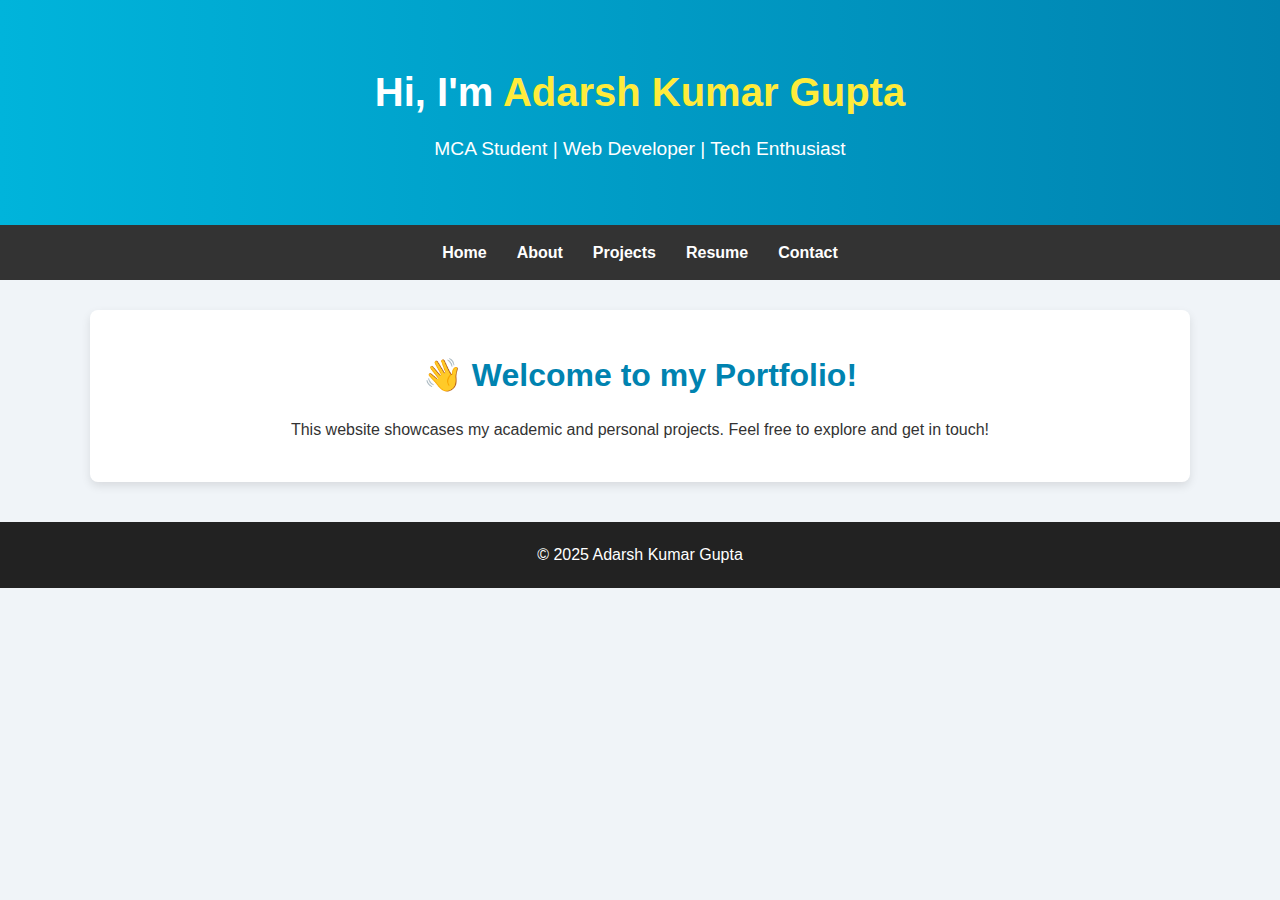
<file: index.html>
<!DOCTYPE html>
<html lang="en">
<head>
  <meta charset="UTF-8" />
  <meta name="viewport" content="width=device-width, initial-scale=1.0"/>
  <title>My Portfolio</title>
  <link rel="stylesheet" href="style.css">
  <!-- <link href="https://fonts.googleapis.com/css2?family=Poppins:wght@400;600&display=swap" rel="stylesheet"> -->
</head>
<body>

  <header>
    <div class="container">
      <h1>Hi, I'm <span>Adarsh Kumar Gupta</span></h1>
      <p>MCA Student | Web Developer | Tech Enthusiast</p>
    </div>
  </header>

  <nav>
    <div class="container nav-links">
      <a href="index.html">Home</a>
      <a href="about.html">About</a>
      <a href="projects.html">Projects</a>
      <a href="resume.html">Resume</a>
      <a href="contact.html">Contact</a>
    </div>
  </nav>

  <section class="intro-section container">
    <h2>👋 Welcome to my Portfolio!</h2>
    <p>This website showcases my academic and personal projects. Feel free to explore and get in touch!</p>
  </section>

  <footer>
    <p>&copy; 2025 Adarsh Kumar Gupta</p>
  </footer>

</body>
</html>
</file>
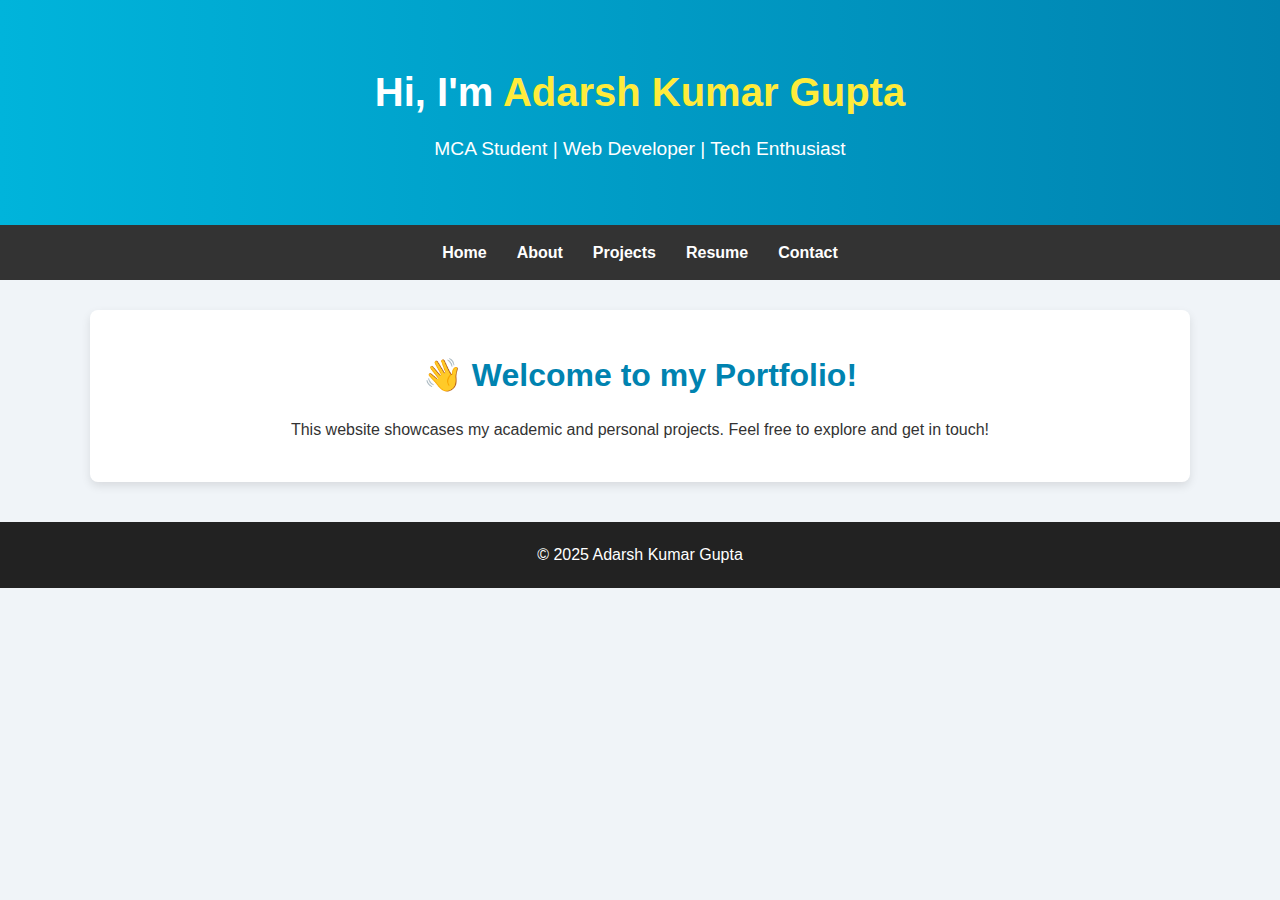
<file: Portfolio/index.html>
<!DOCTYPE html>
<html lang="en">
<head>
  <meta charset="UTF-8" />
  <meta name="viewport" content="width=device-width, initial-scale=1.0"/>
  <title>My Portfolio</title>
  <link rel="stylesheet" href="style.css">
  <!-- <link href="https://fonts.googleapis.com/css2?family=Poppins:wght@400;600&display=swap" rel="stylesheet"> -->
</head>
<body>

  <header>
    <div class="container">
      <h1>Hi, I'm <span>Adarsh Kumar Gupta</span></h1>
      <p>MCA Student | Web Developer | Tech Enthusiast</p>
    </div>
  </header>

  <nav>
    <div class="container nav-links">
      <a href="index.html">Home</a>
      <a href="about.html">About</a>
      <a href="projects.html">Projects</a>
      <a href="resume.html">Resume</a>
      <a href="contact.html">Contact</a>
    </div>
  </nav>

  <section class="intro-section container">
    <h2>👋 Welcome to my Portfolio!</h2>
    <p>This website showcases my academic and personal projects. Feel free to explore and get in touch!</p>
  </section>

  <footer>
    <p>&copy; 2025 Adarsh Kumar Gupta</p>
  </footer>

</body>
</html>
</file>
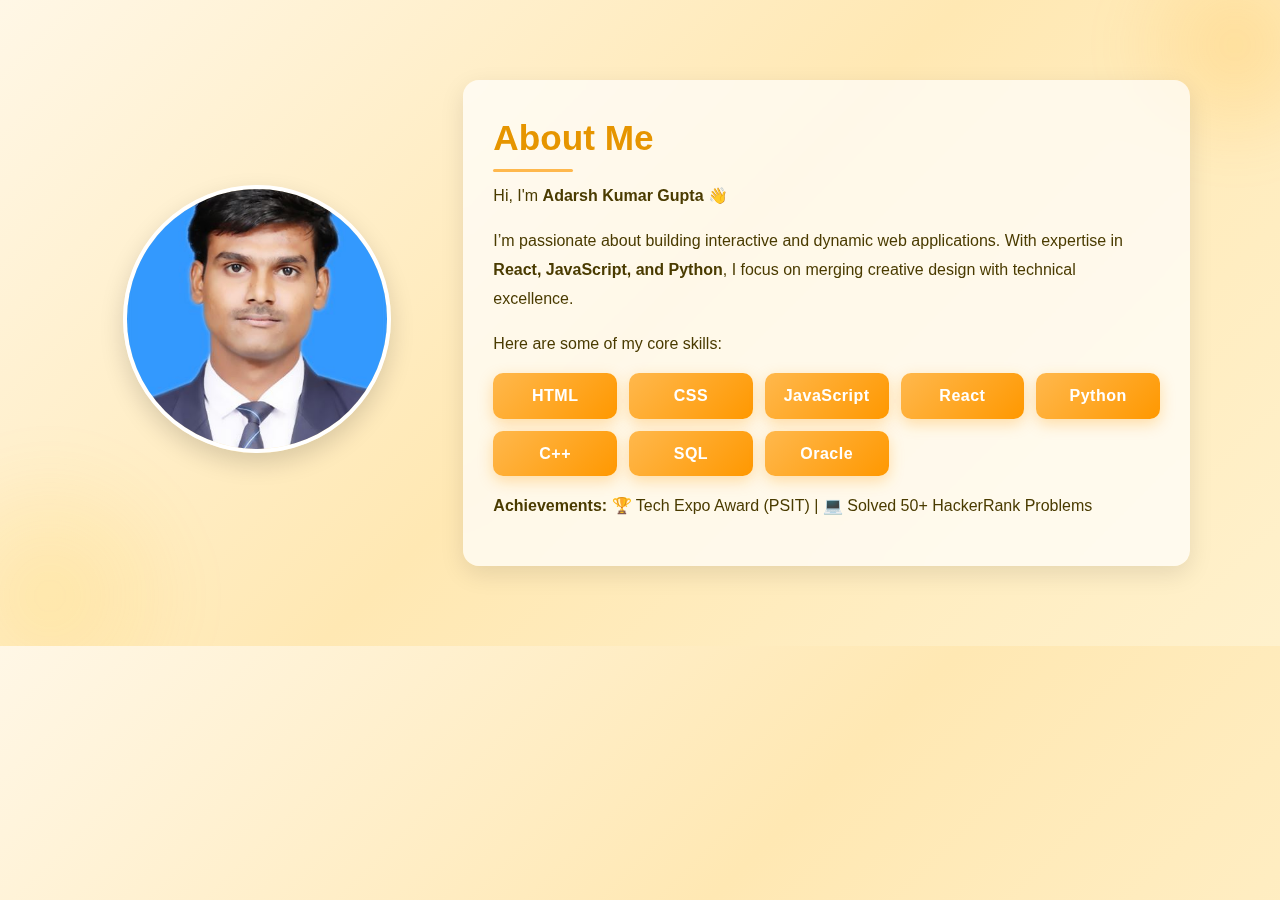
<file: about.html>
<!DOCTYPE html>
<html lang="en">
<head>
  <meta charset="UTF-8" />
  <meta name="viewport" content="width=device-width, initial-scale=1.0" />
  <title>Adarsh Kumar Gupta - Portfolio</title>
  <style>
    /* ====== GLOBAL STYLES ====== */
    body {
      margin: 0;
      font-family: "Poppins", sans-serif;
      background: linear-gradient(135deg, #fff7e6, #ffe8b3, #fff1cc);
      color: #333;
      line-height: 1.6;
    }

    h2 {
      margin: 0;
      font-weight: 600;
    }

    /* ====== ABOUT SECTION ====== */
    #about {
      padding: 80px 20px;
      position: relative;
      overflow: hidden;
    }

    /* Subtle glowing saffron orbs */
    #about::before {
      content: "";
      position: absolute;
      top: -80px;
      right: -80px;
      width: 250px;
      height: 250px;
      background: radial-gradient(circle, rgba(255, 166, 0, 0.18), transparent 70%);
      z-index: 0;
      filter: blur(20px);
    }

    #about::after {
      content: "";
      position: absolute;
      bottom: -100px;
      left: -100px;
      width: 300px;
      height: 300px;
      background: radial-gradient(circle, rgba(255, 193, 7, 0.15), transparent 70%);
      z-index: 0;
      filter: blur(25px);
    }

    .about-container {
      display: flex;
      flex-wrap: wrap;
      max-width: 1100px;
      margin: auto;
      align-items: center;
      gap: 40px;
      position: relative;
      z-index: 1;
    }

    /* ====== IMAGE SECTION ====== */
    .about-image {
      flex: 1;
      text-align: center;
    }

    .about-image img {
      width: 260px;
      height: 260px;
      border-radius: 50%;
      object-fit: cover;
      box-shadow: 0px 10px 25px rgba(0, 0, 0, 0.15);
      border: 4px solid #fff;
      transition: transform 0.4s ease, box-shadow 0.4s ease;
    }

    .about-image img:hover {
      transform: scale(1.07);
      box-shadow: 0px 15px 35px rgba(255, 145, 0, 0.4);
    }

    /* ====== TEXT SECTION ====== */
    .about-text {
      flex: 2;
      font-size: 1rem;
      color: #4a3b00;
      background: rgba(255, 255, 255, 0.7);
      padding: 30px;
      border-radius: 16px;
      box-shadow: 0 8px 25px rgba(0, 0, 0, 0.1);
      backdrop-filter: blur(10px);
      transition: transform 0.3s ease;
    }

    .about-text:hover {
      transform: translateY(-4px);
    }

    .about-text h2 {
      font-size: 2.2rem;
      margin-bottom: 15px;
      color: #e69500;
      position: relative;
    }

    .about-text h2::after {
      content: "";
      position: absolute;
      bottom: -6px;
      left: 0;
      width: 80px;
      height: 3px;
      background: #ffb84d;
      border-radius: 2px;
    }

    .about-text p {
      margin-bottom: 15px;
      line-height: 1.8;
    }

    /* ====== SKILLS GRID ====== */
    .about-skills {
      display: grid;
      grid-template-columns: repeat(auto-fit, minmax(120px, 1fr));
      gap: 12px;
      margin-top: 15px;
      margin-bottom: 15px;
    }

    .about-skills span {
      background: linear-gradient(135deg, #ffb84d, #ff9800);
      padding: 10px 15px;
      border-radius: 10px;
      text-align: center;
      font-weight: 600;
      color: #fff;
      letter-spacing: 0.5px;
      box-shadow: 0 5px 15px rgba(255, 152, 0, 0.3);
      transition: all 0.3s ease;
    }

    .about-skills span:hover {
      transform: translateY(-4px);
      background: linear-gradient(135deg, #ffc107, #ff8c00);
      box-shadow: 0 8px 20px rgba(255, 172, 0, 0.4);
    }

    /* ====== BUTTON ====== */
    .about-btn {
      display: inline-block;
      background: linear-gradient(135deg, #ffb84d, #ff9800);
      color: #fff;
      padding: 12px 25px;
      border-radius: 8px;
      text-decoration: none;
      font-weight: 600;
      transition: all 0.3s ease;
      box-shadow: 0 5px 15px rgba(255, 152, 0, 0.25);
    }

    .about-btn:hover {
      background: linear-gradient(135deg, #ffc107, #ff8c00);
      transform: translateY(-3px);
      box-shadow: 0 10px 25px rgba(255, 153, 0, 0.35);
    }

    /* ====== RESPONSIVE ====== */
    @media (max-width: 768px) {
      .about-container {
        flex-direction: column;
        text-align: center;
      }

      .about-text {
        padding: 20px;
      }

      .about-text h2::after {
        left: 50%;
        transform: translateX(-50%);
      }
    }
  </style>
</head>
<body>
  <!-- ====== ABOUT SECTION ====== -->
  <section id="about">
    <div class="about-container">
      <div class="about-image">
        <img src="Adarsh pic.jpg" alt="Adarsh Kumar Gupta" />
      </div>
      <div class="about-text">
        <h2>About Me</h2>
        <p>Hi, I'm <strong>Adarsh Kumar Gupta</strong> 👋</p>
        <p>
          I’m passionate about building interactive and dynamic web applications.
          With expertise in <strong>React, JavaScript, and Python</strong>, I focus on
          merging creative design with technical excellence.
        </p>
        <p>Here are some of my core skills:</p>

        <div class="about-skills">
          <span>HTML</span><span>CSS</span><span>JavaScript</span>
          <span>React</span><span>Python</span><span>C++</span>
          <span>SQL</span><span>Oracle</span>
        </div>

        <p>
          <strong>Achievements:</strong> 🏆 Tech Expo Award (PSIT) |
          💻 Solved 50+ HackerRank Problems
        </p>

        <!-- <a href="adarsh%20resume.pdf" class="about-btn" download>📄 Download Resume</a> -->
      </div>
    </div>
  </section>
</body>
</html>
</file>
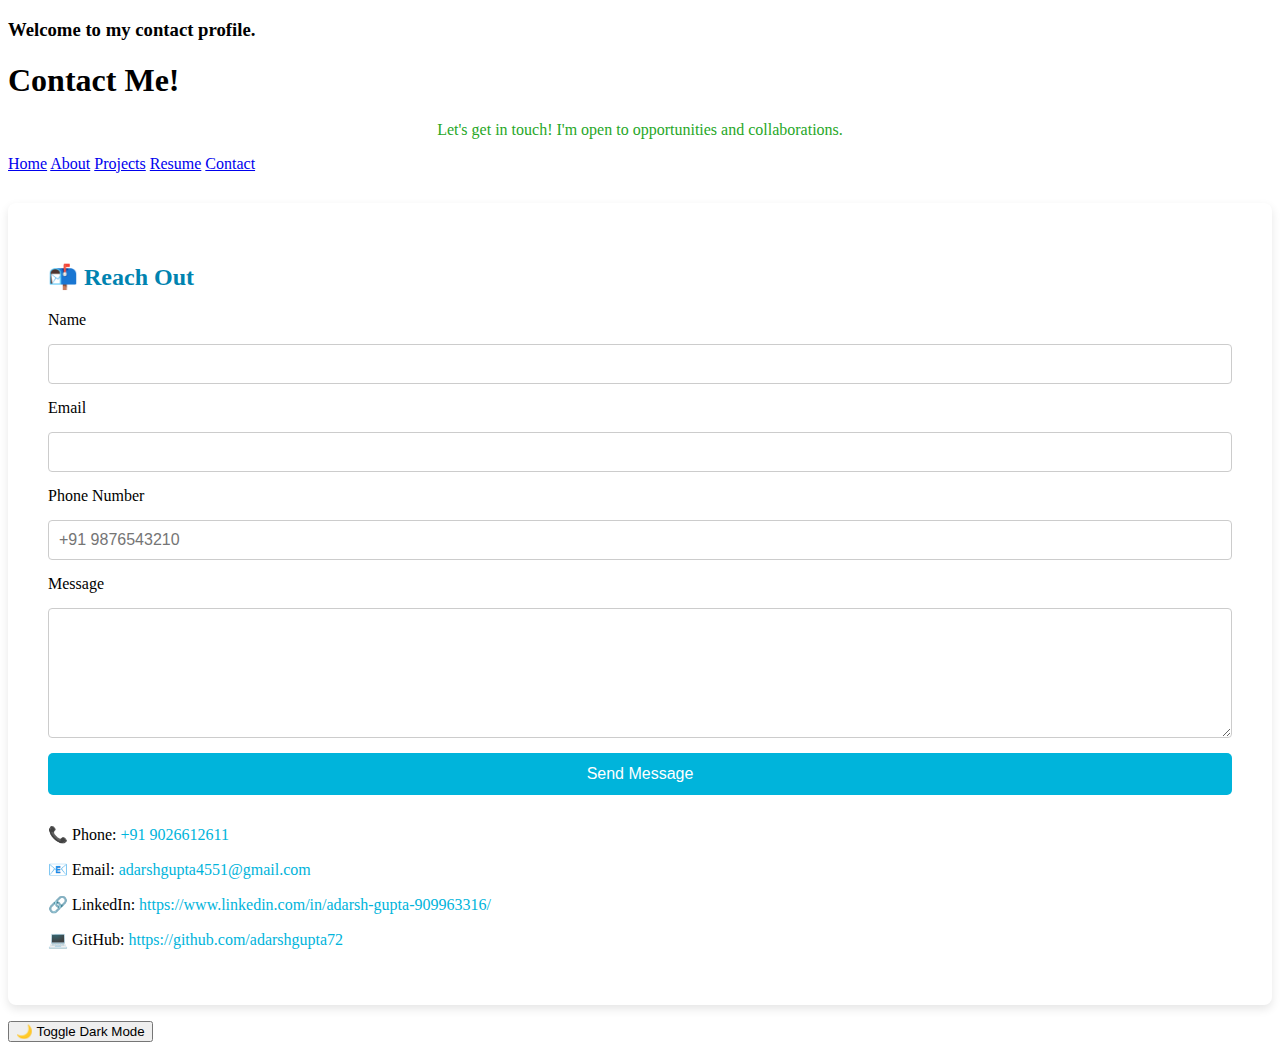
<file: contact.html>
<!DOCTYPE html>
<html lang="en">

<head>
    <meta charset="UTF-8">
    <meta name="viewport" content="width=device-width, initial-scale=1.0">
    <title>Contact - Adarsh Kumar Gupta</title>
    <link rel="stylesheet" href="contact.css">
    <link href="https://fonts.googleapis.com/css2?family=Poppins:wght@400;600&display=swap" rel="stylesheet">
</head>

<body>
    <script src="contact.js"></script>

    <header>
        <div class="container">
            <h3>Welcome to my contact profile.</h3>
            <h1>Contact Me!</h1>
            <p style="color: rgb(39, 167, 39); text-align: center;">Let's get in touch! I'm open to opportunities and
                collaborations.</p>
        </div>
    </header>

    <nav>
        <div class="container nav-links">
            <a href="index.html">Home</a>
            <a href="about.html">About</a>
            <a href="projects.html">Projects</a>
            <a href="resume.html">Resume</a>
            <a href="contact.html">Contact</a>
        </div>
    </nav>

    <section class="contact-section container">
        <h2>📬 Reach Out</h2>
        <form action="https://formspree.io/f/manpvjdv" method="POST" class="contact-form">
            <label for="name">Name</label>
            <input type="text" id="name" name="name" required>

            <label for="email">Email</label>
            <input type="email" id="email" name="email" required>

            <label for="phone">Phone Number</label>
            <input type="tel" id="phone" name="phone" placeholder="+91 9876543210">

            <label for="message">Message</label>
            <textarea id="message" name="message" rows="6" required></textarea>

            <button type="submit">Send Message</button>
        </form>

        <div class="contact-info">
            <p>📞 Phone: <a href="tel:+919876543210">+91 9026612611</a></p>
            <p>📧 Email: <a href="adarshgupta4551@gmail.com" target="_blank">adarshgupta4551@gmail.com</a></p>
            <p>🔗 LinkedIn: <a href="https://linkedin.com/in/yourprofile"
                    target="_blank">https://www.linkedin.com/in/adarsh-gupta-909963316/</a></p>
            <p>💻 GitHub: <a href="https://github.com/yourusername" target="_blank">https://github.com/adarshgupta72</a>
            </p>
        </div>
    </section>
    <nav>
        <footer>
            <p><button id="darkModeToggle">🌙 Toggle Dark Mode</button></p>
        </footer>
    </nav>

    <!-- <footer>
        <p>&copy; 2025 Adarsh Kumar Gupta</p>
    </footer> -->

</body>

</html>
</file>
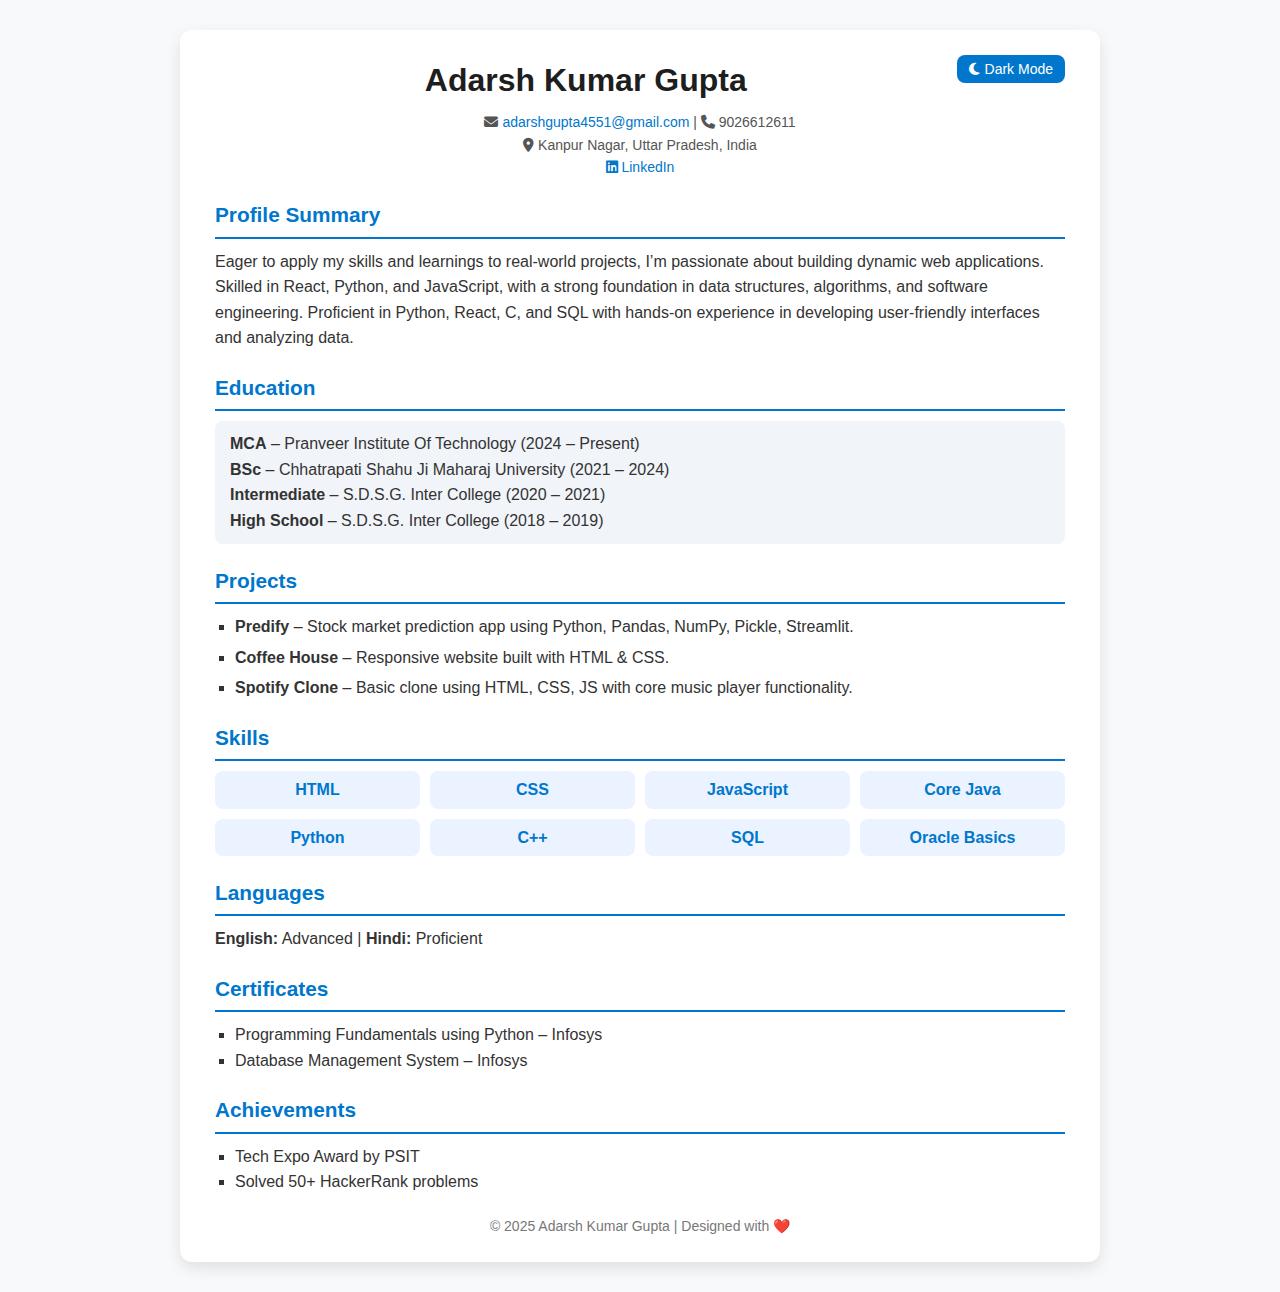
<file: resume.html>
<!DOCTYPE html>
<html lang="en">
<head>
  <meta charset="UTF-8">
  <meta name="viewport" content="width=device-width, initial-scale=1.0">
  <title>Adarsh Kumar Gupta - Resume</title>
  <link rel="stylesheet" href="resume.css">
  <link rel="stylesheet" href="https://cdnjs.cloudflare.com/ajax/libs/font-awesome/6.5.0/css/all.min.css">
</head>
<body>
  <div class="container">
    <button class="toggle-btn" onclick="toggleDarkMode()">
      <i class="fas fa-moon"></i> Dark Mode
    </button>

    <header>
      <h1>Adarsh Kumar Gupta</h1>
      <p><i class="fas fa-envelope"></i> <a href="mailto:adarshgupta4551@gmail.com">adarshgupta4551@gmail.com</a> | 
         <i class="fas fa-phone"></i> 9026612611</p>
      <p><i class="fas fa-map-marker-alt"></i> Kanpur Nagar, Uttar Pradesh, India</p>
      <p>
        <a href="https://www.linkedin.com/in/adarsh-gupta-909963316" target="_blank"><i class="fab fa-linkedin"></i> LinkedIn</a>
      </p>
    </header>

    <section>
      <h2>Profile Summary</h2>
      <p>Eager to apply my skills and learnings to real-world projects, I’m passionate about building dynamic web applications.
      Skilled in React, Python, and JavaScript, with a strong foundation in data structures, algorithms, and software engineering. 
      Proficient in Python, React, C, and SQL with hands-on experience in developing user-friendly interfaces and analyzing data.</p>
    </section>

    <section>
      <h2>Education</h2>
      <div class="card">
        <p><strong>MCA</strong> – Pranveer Institute Of Technology (2024 – Present)</p>
        <p><strong>BSc</strong> – Chhatrapati Shahu Ji Maharaj University (2021 – 2024)</p>
        <p><strong>Intermediate</strong> – S.D.S.G. Inter College (2020 – 2021)</p>
        <p><strong>High School</strong> – S.D.S.G. Inter College (2018 – 2019)</p>
      </div>
    </section>

    <section>
      <h2>Projects</h2>
      <ul class="projects">
        <li><strong>Predify</strong> – Stock market prediction app using Python, Pandas, NumPy, Pickle, Streamlit.</li>
        <li><strong>Coffee House</strong> – Responsive website built with HTML & CSS.</li>
        <li><strong>Spotify Clone</strong> – Basic clone using HTML, CSS, JS with core music player functionality.</li>
      </ul>
    </section>

    <section>
      <h2>Skills</h2>
      <div class="skills">
        <span>HTML</span><span>CSS</span><span>JavaScript</span>
        <span>Core Java</span><span>Python</span><span>C++</span>
        <span>SQL</span><span>Oracle Basics</span>
      </div>
    </section>

    <section>
      <h2>Languages</h2>
      <p><strong>English:</strong> Advanced | <strong>Hindi:</strong> Proficient</p>
    </section>

    <section>
      <h2>Certificates</h2>
      <ul>
        <li>Programming Fundamentals using Python – Infosys</li>
        <li>Database Management System – Infosys</li>
      </ul>
    </section>

    <section>
      <h2>Achievements</h2>
      <ul>
        <li>Tech Expo Award by PSIT</li>
        <li>Solved 50+ HackerRank problems</li>
      </ul>
    </section>

    <footer>
      <p>© 2025 Adarsh Kumar Gupta | Designed with ❤️</p>
    </footer>
  </div>

  <script>
    function toggleDarkMode() {
      document.body.classList.toggle("dark-mode");
      const btn = document.querySelector(".toggle-btn");
      if (document.body.classList.contains("dark-mode")) {
        btn.innerHTML = '<i class="fas fa-sun"></i> Light Mode';
      } else {
        btn.innerHTML = '<i class="fas fa-moon"></i> Dark Mode';
      }
    }
  </script>
</body>
</html>
</file>
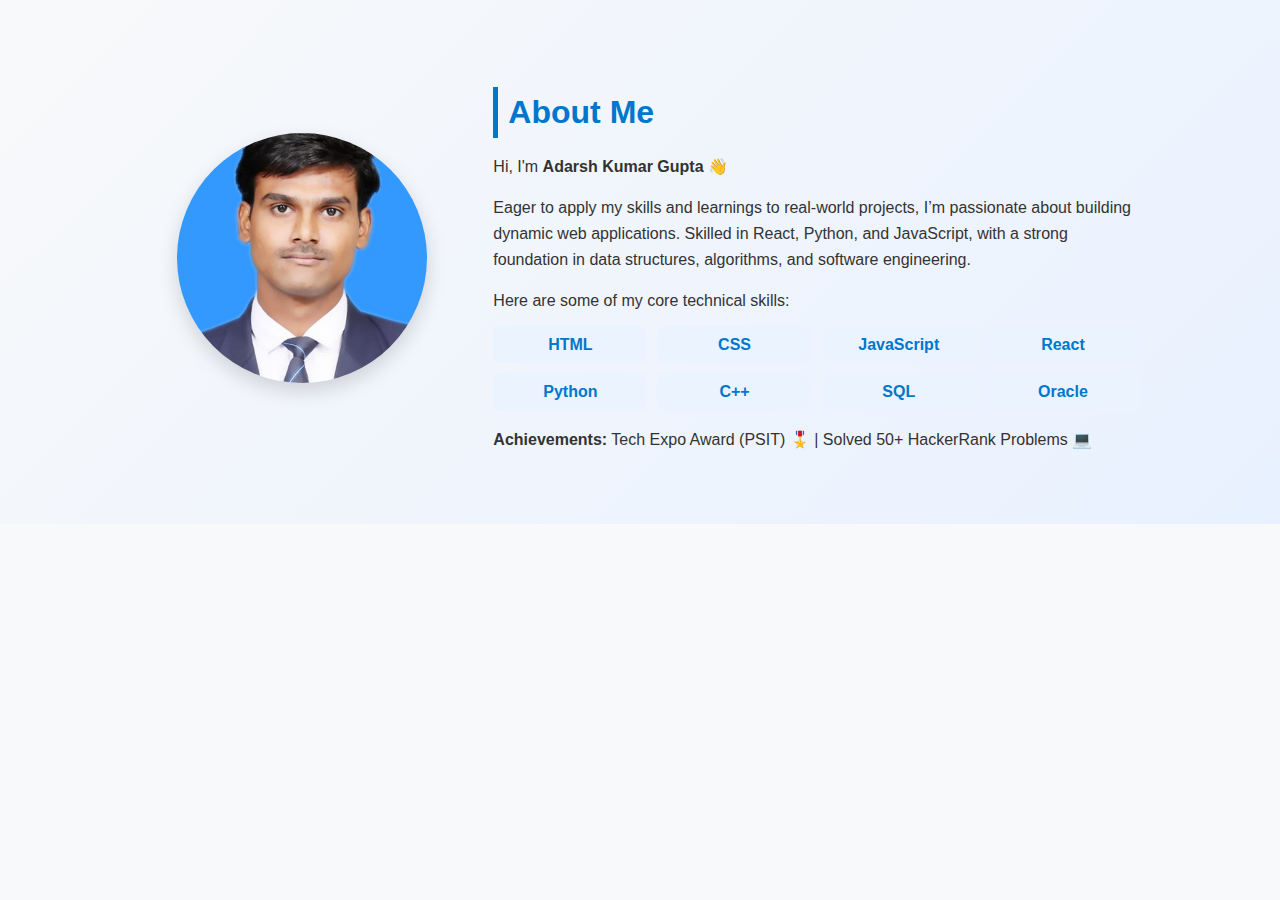
<file: Portfolio/about.html>
<!DOCTYPE html>
<html lang="en">
<head>
  <meta charset="UTF-8">
  <meta name="viewport" content="width=device-width, initial-scale=1.0">
  <title>Adarsh Kumar Gupta - Portfolio</title>
  <style>
    body {
      margin: 0;
      font-family: 'Segoe UI', Tahoma, Geneva, Verdana, sans-serif;
      background: #f8f9fa;
      color: #333;
      line-height: 1.6;
    }

    /* ====== ABOUT SECTION ====== */
    #about {
      background: linear-gradient(135deg, #f8f9fa, #e8f1ff);
      padding: 60px 20px;
    }

    .about-container {
      display: flex;
      flex-wrap: wrap;
      max-width: 1000px;
      margin: auto;
      align-items: center;
      gap: 30px;
    }

    .about-image {
      flex: 1;
      text-align: center;
    }

    .about-image img {
      width: 250px;
      height: 250px;
      border-radius: 50%;
      object-fit: cover;
      box-shadow: 0px 8px 20px rgba(0, 0, 0, 0.15);
      transition: transform 0.3s ease, box-shadow 0.3s ease;
    }

    .about-image img:hover {
      transform: scale(1.05);
      box-shadow: 0px 12px 25px rgba(0, 0, 0, 0.2);
    }

    .about-text {
      flex: 2;
      font-size: 1rem;
      color: #333;
    }

    .about-text h2 {
      font-size: 2rem;
      margin-bottom: 15px;
      color: #0077cc;
      border-left: 5px solid #0077cc;
      padding-left: 10px;
    }

    .about-text p {
      margin-bottom: 12px;
      line-height: 1.6;
    }

    .about-skills {
      display: grid;
      grid-template-columns: repeat(4, 1fr);
      gap: 10px;
      margin-top: 10px;
      margin-bottom: 15px;
    }

    .about-skills span {
      background: #eaf3ff;
      padding: 6px 10px;
      border-radius: 8px;
      text-align: center;
      font-weight: 600;
      color: #0077cc;
    }

    .about-btn {
      display: inline-block;
      background: #0077cc;
      color: #fff;
      padding: 10px 20px;
      border-radius: 8px;
      text-decoration: none;
      font-weight: bold;
      transition: background 0.3s ease;
    }

    .about-btn:hover {
      background: #005fa3;
    }

    @media (max-width: 768px) {
      .about-container {
        flex-direction: column;
        text-align: center;
      }

      .about-text h2 {
        border-left: none;
        border-bottom: 3px solid #0077cc;
        display: inline-block;
        padding-left: 0;
        padding-bottom: 5px;
      }

      .about-skills {
        grid-template-columns: repeat(2, 1fr);
      }
    }
  </style>
</head>
<body>
  <!-- ====== ABOUT SECTION ====== -->
  <section id="about">
    <div class="about-container">
      <div class="about-image">
        <img src="Adarsh pic.jpg" alt="Adarsh Kumar Gupta">
      </div>
      <div class="about-text">
        <h2>About Me</h2>
        <p>Hi, I'm <strong>Adarsh Kumar Gupta</strong> 👋</p>
        <p>Eager to apply my skills and learnings to real-world projects, I’m passionate about building dynamic web applications. Skilled in React, Python, and JavaScript, with a strong foundation in data structures, algorithms, and software engineering.</p>
        <p>Here are some of my core technical skills:</p>

        <div class="about-skills">
          <span>HTML</span><span>CSS</span><span>JavaScript</span>
          <span>React</span><span>Python</span><span>C++</span>
          <span>SQL</span><span>Oracle</span>
        </div>

        <p><strong>Achievements:</strong> Tech Expo Award (PSIT) 🎖️ | Solved 50+ HackerRank Problems 💻</p>

        <!-- <a href="adarsh%20resume.pdf" class="about-btn" download>📄 Download Resume</a> -->
      </div>
    </div>
  </section>
</body>
</html>
</file>
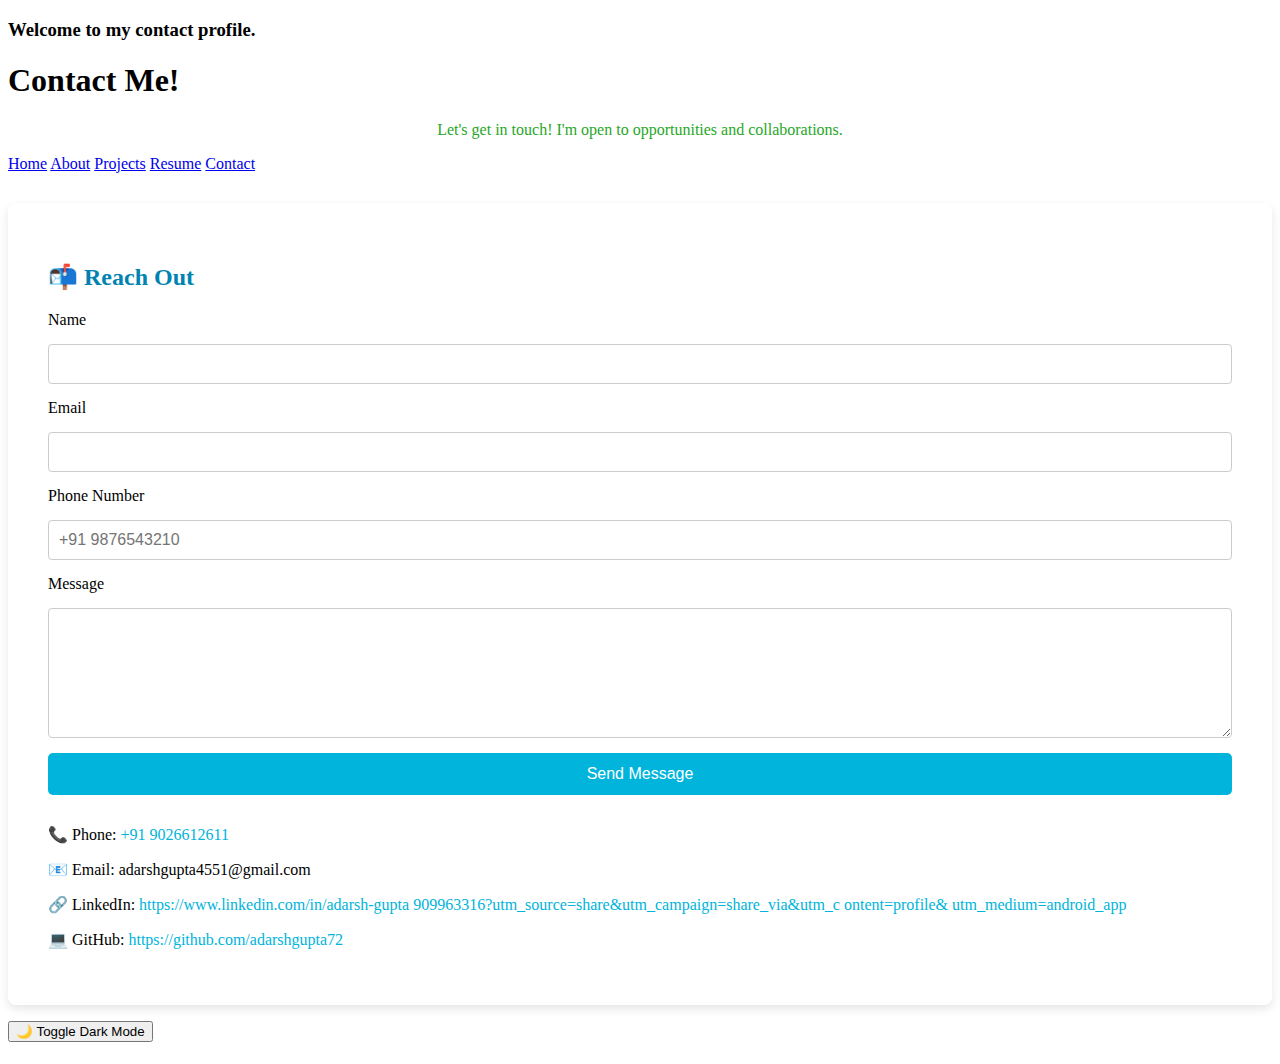
<file: Portfolio/contact.html>
<!DOCTYPE html>
<html lang="en">

<head>
    <meta charset="UTF-8">
    <meta name="viewport" content="width=device-width, initial-scale=1.0">
    <title>Contact - Adarsh Kumar Gupta</title>
    <link rel="stylesheet" href="contact.css">
    <link href="https://fonts.googleapis.com/css2?family=Poppins:wght@400;600&display=swap" rel="stylesheet">
</head>

<body>
    <script src="contact.js"></script>

    <header>
        <div class="container">
            <h3>Welcome to my contact profile.</h3>
            <h1>Contact Me!</h1>
            <p style="color: rgb(39, 167, 39); text-align: center;">Let's get in touch! I'm open to opportunities and
                collaborations.</p>
        </div>
    </header>

    <nav>
        <div class="container nav-links">
            <a href="index.html">Home</a>
            <a href="about.html">About</a>
            <a href="projects.html">Projects</a>
            <a href="resume.html">Resume</a>
            <a href="contact.html">Contact</a>
        </div>
    </nav>

    <section class="contact-section container">
        <h2>📬 Reach Out</h2>
        <form action="https://formspree.io/f/your_form_id" method="POST" class="contact-form">
            <label for="name">Name</label>
            <input type="text" id="name" name="name" required>

            <label for="email">Email</label>
            <input type="email" id="email" name="email" required>

            <label for="phone">Phone Number</label>
            <input type="tel" id="phone" name="phone" placeholder="+91 9876543210">

            <label for="message">Message</label>
            <textarea id="message" name="message" rows="6" required></textarea>

            <button type="submit">Send Message</button>
        </form>

        <div class="contact-info">
            <p>📞 Phone: <a href="tel:+919876543210">+91 9026612611</a></p>
            <p>📧 Email: adarshgupta4551@gmail.com</p>
            <p>🔗 LinkedIn: <a href="https://linkedin.com/in/yourprofile"
                    target="_blank">https://www.linkedin.com/in/adarsh-gupta
                    909963316?utm_source=share&utm_campaign=share_via&utm_c ontent=profile&
                    utm_medium=android_app</a></p>
            <p>💻 GitHub: <a href="https://github.com/yourusername" target="_blank">https://github.com/adarshgupta72</a>
            </p>
        </div>
    </section>
    <nav>
        <footer>
            <p><button id="darkModeToggle">🌙 Toggle Dark Mode</button></p>
        </footer>
    </nav>

    <!-- <footer>
        <p>&copy; 2025 Adarsh Kumar Gupta</p>
    </footer> -->

</body>

</html>
</file>
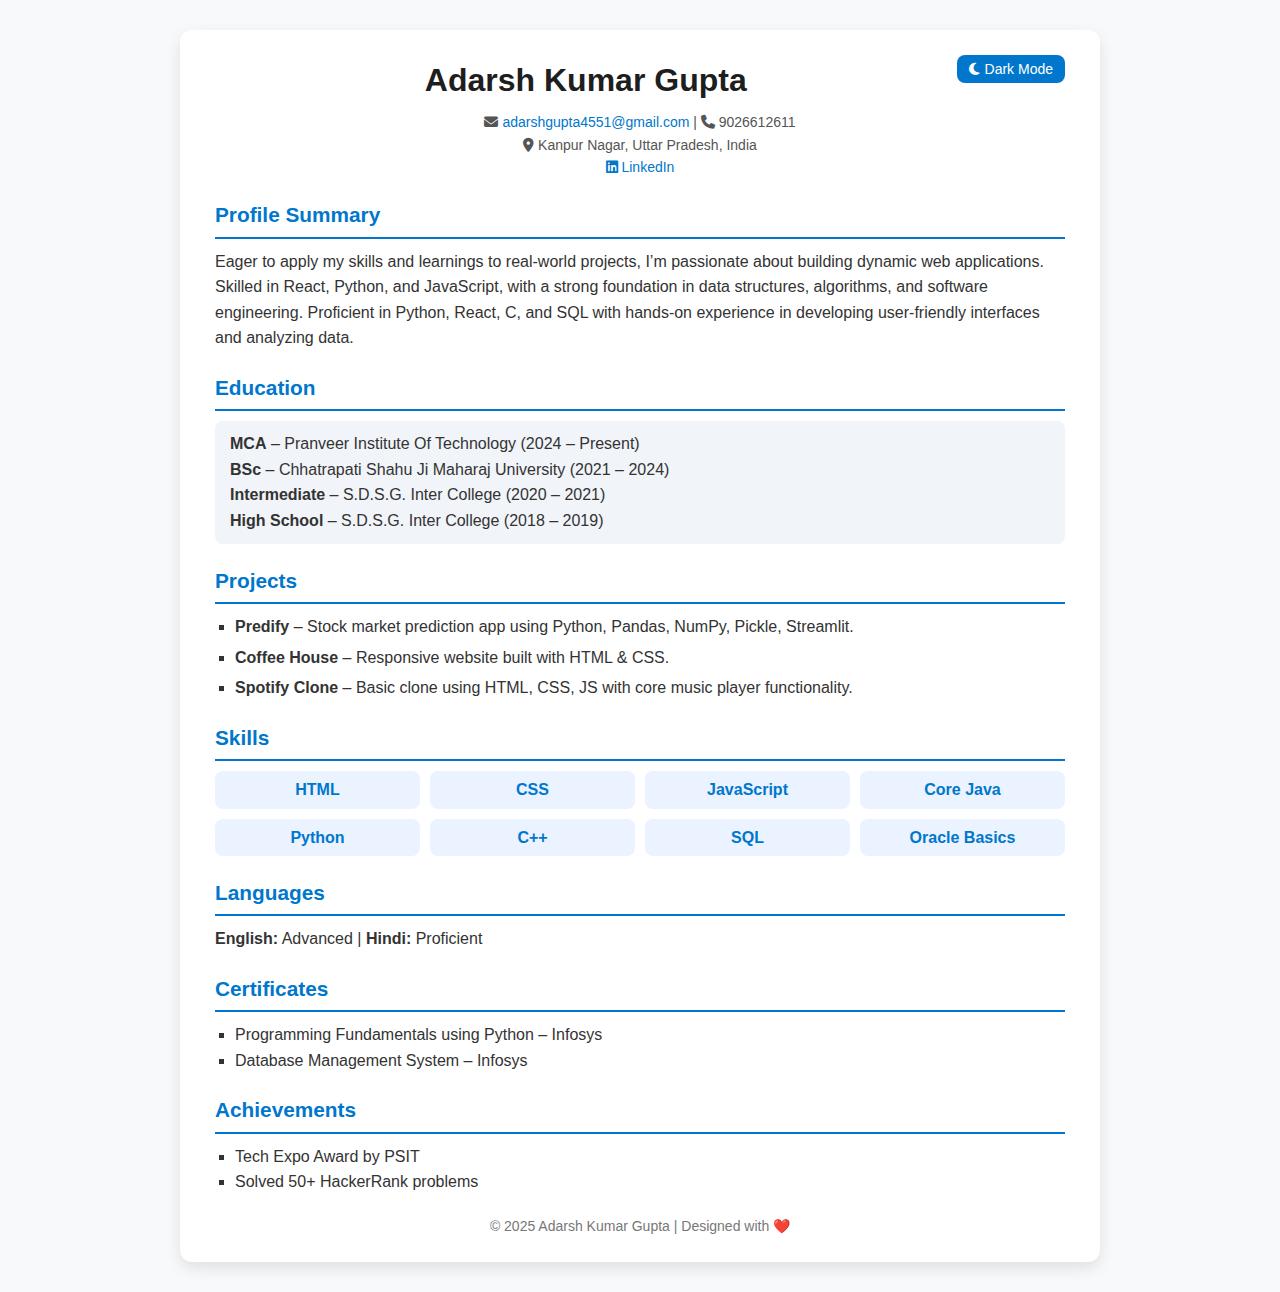
<file: Portfolio/resume.html>
<!DOCTYPE html>
<html lang="en">
<head>
  <meta charset="UTF-8">
  <meta name="viewport" content="width=device-width, initial-scale=1.0">
  <title>Adarsh Kumar Gupta - Resume</title>
  <link rel="stylesheet" href="resume.css">
  <link rel="stylesheet" href="https://cdnjs.cloudflare.com/ajax/libs/font-awesome/6.5.0/css/all.min.css">
</head>
<body>
  <div class="container">
    <button class="toggle-btn" onclick="toggleDarkMode()">
      <i class="fas fa-moon"></i> Dark Mode
    </button>

    <header>
      <h1>Adarsh Kumar Gupta</h1>
      <p><i class="fas fa-envelope"></i> <a href="mailto:adarshgupta4551@gmail.com">adarshgupta4551@gmail.com</a> | 
         <i class="fas fa-phone"></i> 9026612611</p>
      <p><i class="fas fa-map-marker-alt"></i> Kanpur Nagar, Uttar Pradesh, India</p>
      <p>
        <a href="https://www.linkedin.com/in/adarsh-gupta-909963316" target="_blank"><i class="fab fa-linkedin"></i> LinkedIn</a>
      </p>
    </header>

    <section>
      <h2>Profile Summary</h2>
      <p>Eager to apply my skills and learnings to real-world projects, I’m passionate about building dynamic web applications.
      Skilled in React, Python, and JavaScript, with a strong foundation in data structures, algorithms, and software engineering. 
      Proficient in Python, React, C, and SQL with hands-on experience in developing user-friendly interfaces and analyzing data.</p>
    </section>

    <section>
      <h2>Education</h2>
      <div class="card">
        <p><strong>MCA</strong> – Pranveer Institute Of Technology (2024 – Present)</p>
        <p><strong>BSc</strong> – Chhatrapati Shahu Ji Maharaj University (2021 – 2024)</p>
        <p><strong>Intermediate</strong> – S.D.S.G. Inter College (2020 – 2021)</p>
        <p><strong>High School</strong> – S.D.S.G. Inter College (2018 – 2019)</p>
      </div>
    </section>

    <section>
      <h2>Projects</h2>
      <ul class="projects">
        <li><strong>Predify</strong> – Stock market prediction app using Python, Pandas, NumPy, Pickle, Streamlit.</li>
        <li><strong>Coffee House</strong> – Responsive website built with HTML & CSS.</li>
        <li><strong>Spotify Clone</strong> – Basic clone using HTML, CSS, JS with core music player functionality.</li>
      </ul>
    </section>

    <section>
      <h2>Skills</h2>
      <div class="skills">
        <span>HTML</span><span>CSS</span><span>JavaScript</span>
        <span>Core Java</span><span>Python</span><span>C++</span>
        <span>SQL</span><span>Oracle Basics</span>
      </div>
    </section>

    <section>
      <h2>Languages</h2>
      <p><strong>English:</strong> Advanced | <strong>Hindi:</strong> Proficient</p>
    </section>

    <section>
      <h2>Certificates</h2>
      <ul>
        <li>Programming Fundamentals using Python – Infosys</li>
        <li>Database Management System – Infosys</li>
      </ul>
    </section>

    <section>
      <h2>Achievements</h2>
      <ul>
        <li>Tech Expo Award by PSIT</li>
        <li>Solved 50+ HackerRank problems</li>
      </ul>
    </section>

    <footer>
      <p>© 2025 Adarsh Kumar Gupta | Designed with ❤️</p>
    </footer>
  </div>

  <script>
    function toggleDarkMode() {
      document.body.classList.toggle("dark-mode");
      const btn = document.querySelector(".toggle-btn");
      if (document.body.classList.contains("dark-mode")) {
        btn.innerHTML = '<i class="fas fa-sun"></i> Light Mode';
      } else {
        btn.innerHTML = '<i class="fas fa-moon"></i> Dark Mode';
      }
    }
  </script>
</body>
</html>
</file>
<file: contact.css>
/* Contact Section */
.contact-section {
  background-color: #ffffff;
  padding: 40px;
  margin-top: 30px;
  border-radius: 8px;
  box-shadow: 0 4px 10px rgba(0, 0, 0, 0.1);
}

.contact-section h2 {
  color: #0083b0;
  margin-bottom: 20px;
}

.contact-form {
  display: flex;
  flex-direction: column;
  gap: 15px;
}

.contact-form input,
.contact-form textarea {
  padding: 10px;
  font-size: 1rem;
  border: 1px solid #ccc;
  border-radius: 4px;
}

.contact-form button {
  background-color: #00b4db;
  color: white;
  padding: 12px;
  border: none;
  border-radius: 5px;
  font-size: 1rem;
  cursor: pointer;
  transition: background 0.3s ease;
}

.contact-form button:hover {
  background-color: #0083b0;
}

.contact-form input,
.contact-form textarea {
  padding: 10px;
  font-size: 1rem;
  border: 1px solid #ccc;
  border-radius: 4px;
}

.contact-info {
  margin-top: 30px;
  font-size: 1rem;
}

.contact-info a {
  color: #00b4db;
  text-decoration: none;
}

.contact-info a:hover {
  text-decoration: underline;
}


/* scriptjs............................. */
/* Dark Mode Styles */
body.dark-mode {
  background-color: #1e1e1e;
  color: #ffffff;
}

body.dark-mode header {
  background: #333;
}

body.dark-mode nav {
  background: #222;
}

body.dark-mode a {
  color: #00e6e6;
}
</file>
<file: Portfolio/contact.css>
/* Contact Section */
.contact-section {
  background-color: #ffffff;
  padding: 40px;
  margin-top: 30px;
  border-radius: 8px;
  box-shadow: 0 4px 10px rgba(0, 0, 0, 0.1);
}

.contact-section h2 {
  color: #0083b0;
  margin-bottom: 20px;
}

.contact-form {
  display: flex;
  flex-direction: column;
  gap: 15px;
}

.contact-form input,
.contact-form textarea {
  padding: 10px;
  font-size: 1rem;
  border: 1px solid #ccc;
  border-radius: 4px;
}

.contact-form button {
  background-color: #00b4db;
  color: white;
  padding: 12px;
  border: none;
  border-radius: 5px;
  font-size: 1rem;
  cursor: pointer;
  transition: background 0.3s ease;
}

.contact-form button:hover {
  background-color: #0083b0;
}

.contact-form input,
.contact-form textarea {
  padding: 10px;
  font-size: 1rem;
  border: 1px solid #ccc;
  border-radius: 4px;
}

.contact-info {
  margin-top: 30px;
  font-size: 1rem;
}

.contact-info a {
  color: #00b4db;
  text-decoration: none;
}

.contact-info a:hover {
  text-decoration: underline;
}


/* scriptjs............................. */
/* Dark Mode Styles */
body.dark-mode {
  background-color: #1e1e1e;
  color: #ffffff;
}

body.dark-mode header {
  background: #333;
}

body.dark-mode nav {
  background: #222;
}

body.dark-mode a {
  color: #00e6e6;
}
</file>
<file: style.css>
/* Reset and base styles */
* {
  margin: 0;
  padding: 0;
  box-sizing: border-box;
}

body {
  font-family: 'Poppins', sans-serif;
  background-color: #f0f4f8;
  color: #333;
  line-height: 1.6;
}

.container {
  width: 90%;
  max-width: 1100px;
  margin: auto;
}

/* Header */
header {
  background: linear-gradient(to right, #00b4db, #0083b0);
  color: white;
  padding: 60px 0;
  text-align: center;
}

header h1 {
  font-size: 2.5rem;
}

header h1 span {
  color: #ffeb3b;
}

header p {
  font-size: 1.2rem;
  margin-top: 10px;
}

/* Navigation */
nav {
  background-color: #333;
}

.nav-links {
  display: flex;
  justify-content: center;
  padding: 15px 0;
  gap: 30px;
}

nav a {
  color: white;
  text-decoration: none;
  font-weight: 600;
  transition: color 0.3s;
}

nav a:hover {
  color: #00bcd4;
}

/* Intro Section */
.intro-section {
  background-color: #ffffff;
  padding: 40px;
  margin-top: 30px;
  border-radius: 8px;
  box-shadow: 0 4px 10px rgba(0,0,0,0.1);
  text-align: center;
}

.intro-section h2 {
  color: #0083b0;
  font-size: 2rem;
  margin-bottom: 15px;
}

/* Footer */
footer {
  background-color: #222;
  color: #fff;
  text-align: center;
  padding: 20px 0;
  margin-top: 40px;
}
</file>
<file: Portfolio/style.css>
/* Reset and base styles */
* {
  margin: 0;
  padding: 0;
  box-sizing: border-box;
}

body {
  font-family: 'Poppins', sans-serif;
  background-color: #f0f4f8;
  color: #333;
  line-height: 1.6;
}

.container {
  width: 90%;
  max-width: 1100px;
  margin: auto;
}

/* Header */
header {
  background: linear-gradient(to right, #00b4db, #0083b0);
  color: white;
  padding: 60px 0;
  text-align: center;
}

header h1 {
  font-size: 2.5rem;
}

header h1 span {
  color: #ffeb3b;
}

header p {
  font-size: 1.2rem;
  margin-top: 10px;
}

/* Navigation */
nav {
  background-color: #333;
}

.nav-links {
  display: flex;
  justify-content: center;
  padding: 15px 0;
  gap: 30px;
}

nav a {
  color: white;
  text-decoration: none;
  font-weight: 600;
  transition: color 0.3s;
}

nav a:hover {
  color: #00bcd4;
}

/* Intro Section */
.intro-section {
  background-color: #ffffff;
  padding: 40px;
  margin-top: 30px;
  border-radius: 8px;
  box-shadow: 0 4px 10px rgba(0,0,0,0.1);
  text-align: center;
}

.intro-section h2 {
  color: #0083b0;
  font-size: 2rem;
  margin-bottom: 15px;
}

/* Footer */
footer {
  background-color: #222;
  color: #fff;
  text-align: center;
  padding: 20px 0;
  margin-top: 40px;
}
</file>
<file: resume.css>
/* Reset */
body, h1, h2, p, ul {
  margin: 0;
  padding: 0;
  font-family: 'Segoe UI', Tahoma, Geneva, Verdana, sans-serif;
}

body {
  background-color: #f8f9fa;
  color: #333;
  line-height: 1.6;
  transition: background 0.3s ease, color 0.3s ease;
}

.container {
  max-width: 850px;
  margin: 30px auto;
  background: #fff;
  padding: 25px 35px;
  border-radius: 12px;
  box-shadow: 0 6px 15px rgba(0,0,0,0.1);
  transition: background 0.3s ease;
}

.toggle-btn {
  float: right;
  margin-bottom: 15px;
  background: #0077cc;
  color: #fff;
  border: none;
  padding: 6px 12px;
  border-radius: 8px;
  cursor: pointer;
  font-size: 14px;
  display: flex;
  align-items: center;
  gap: 5px;
  transition: background 0.3s ease;
}

.toggle-btn:hover {
  background: #005fa3;
}

header {
  text-align: center;
  margin-bottom: 20px;
}

header h1 {
  font-size: 2rem;
  color: #1e1e1e;
  margin-bottom: 5px;
}

header p, header a {
  font-size: 14px;
  color: #555;
}

header a {
  color: #0077cc;
  text-decoration: none;
}

header a:hover {
  text-decoration: underline;
}

section {
  margin-bottom: 20px;
}

section h2 {
  font-size: 1.3rem;
  border-bottom: 2px solid #0077cc;
  margin-bottom: 10px;
  padding-bottom: 5px;
  color: #0077cc;
}

.card {
  background: #f1f4f9;
  padding: 10px 15px;
  border-radius: 8px;
  margin-bottom: 10px;
}

ul {
  list-style-type: square;
  margin-left: 20px;
}

.skills {
  display: grid;
  grid-template-columns: repeat(4, 1fr);
  gap: 10px;
}

.skills span {
  background: #eaf3ff;
  padding: 6px 10px;
  border-radius: 8px;
  text-align: center;
  font-weight: 600;
  color: #0077cc;
}

.projects li {
  margin-bottom: 5px;
}

footer {
  text-align: center;
  font-size: 14px;
  margin-top: 15px;
  color: #777;
}

/* ---------- DARK MODE ---------- */
body.dark-mode {
  background-color: #121212;
  color: #e0e0e0;
}

body.dark-mode .container {
  background: #1e1e1e;
  box-shadow: 0 6px 15px rgba(255,255,255,0.05);
}

body.dark-mode h2 {
  color: #90caf9;
  border-color: #90caf9;
}

body.dark-mode header h1 {
  color: #fff;
}

body.dark-mode .skills span {
  background: #263238;
  color: #90caf9;
}

body.dark-mode .card {
  background: #2b2b2b;
}

body.dark-mode a {
  color: #90caf9;
}

body.dark-mode footer {
  color: #aaa;
}
</file>
<file: Portfolio/resume.css>
/* Reset */
body, h1, h2, p, ul {
  margin: 0;
  padding: 0;
  font-family: 'Segoe UI', Tahoma, Geneva, Verdana, sans-serif;
}

body {
  background-color: #f8f9fa;
  color: #333;
  line-height: 1.6;
  transition: background 0.3s ease, color 0.3s ease;
}

.container {
  max-width: 850px;
  margin: 30px auto;
  background: #fff;
  padding: 25px 35px;
  border-radius: 12px;
  box-shadow: 0 6px 15px rgba(0,0,0,0.1);
  transition: background 0.3s ease;
}

.toggle-btn {
  float: right;
  margin-bottom: 15px;
  background: #0077cc;
  color: #fff;
  border: none;
  padding: 6px 12px;
  border-radius: 8px;
  cursor: pointer;
  font-size: 14px;
  display: flex;
  align-items: center;
  gap: 5px;
  transition: background 0.3s ease;
}

.toggle-btn:hover {
  background: #005fa3;
}

header {
  text-align: center;
  margin-bottom: 20px;
}

header h1 {
  font-size: 2rem;
  color: #1e1e1e;
  margin-bottom: 5px;
}

header p, header a {
  font-size: 14px;
  color: #555;
}

header a {
  color: #0077cc;
  text-decoration: none;
}

header a:hover {
  text-decoration: underline;
}

section {
  margin-bottom: 20px;
}

section h2 {
  font-size: 1.3rem;
  border-bottom: 2px solid #0077cc;
  margin-bottom: 10px;
  padding-bottom: 5px;
  color: #0077cc;
}

.card {
  background: #f1f4f9;
  padding: 10px 15px;
  border-radius: 8px;
  margin-bottom: 10px;
}

ul {
  list-style-type: square;
  margin-left: 20px;
}

.skills {
  display: grid;
  grid-template-columns: repeat(4, 1fr);
  gap: 10px;
}

.skills span {
  background: #eaf3ff;
  padding: 6px 10px;
  border-radius: 8px;
  text-align: center;
  font-weight: 600;
  color: #0077cc;
}

.projects li {
  margin-bottom: 5px;
}

footer {
  text-align: center;
  font-size: 14px;
  margin-top: 15px;
  color: #777;
}

/* ---------- DARK MODE ---------- */
body.dark-mode {
  background-color: #121212;
  color: #e0e0e0;
}

body.dark-mode .container {
  background: #1e1e1e;
  box-shadow: 0 6px 15px rgba(255,255,255,0.05);
}

body.dark-mode h2 {
  color: #90caf9;
  border-color: #90caf9;
}

body.dark-mode header h1 {
  color: #fff;
}

body.dark-mode .skills span {
  background: #263238;
  color: #90caf9;
}

body.dark-mode .card {
  background: #2b2b2b;
}

body.dark-mode a {
  color: #90caf9;
}

body.dark-mode footer {
  color: #aaa;
}
</file>
